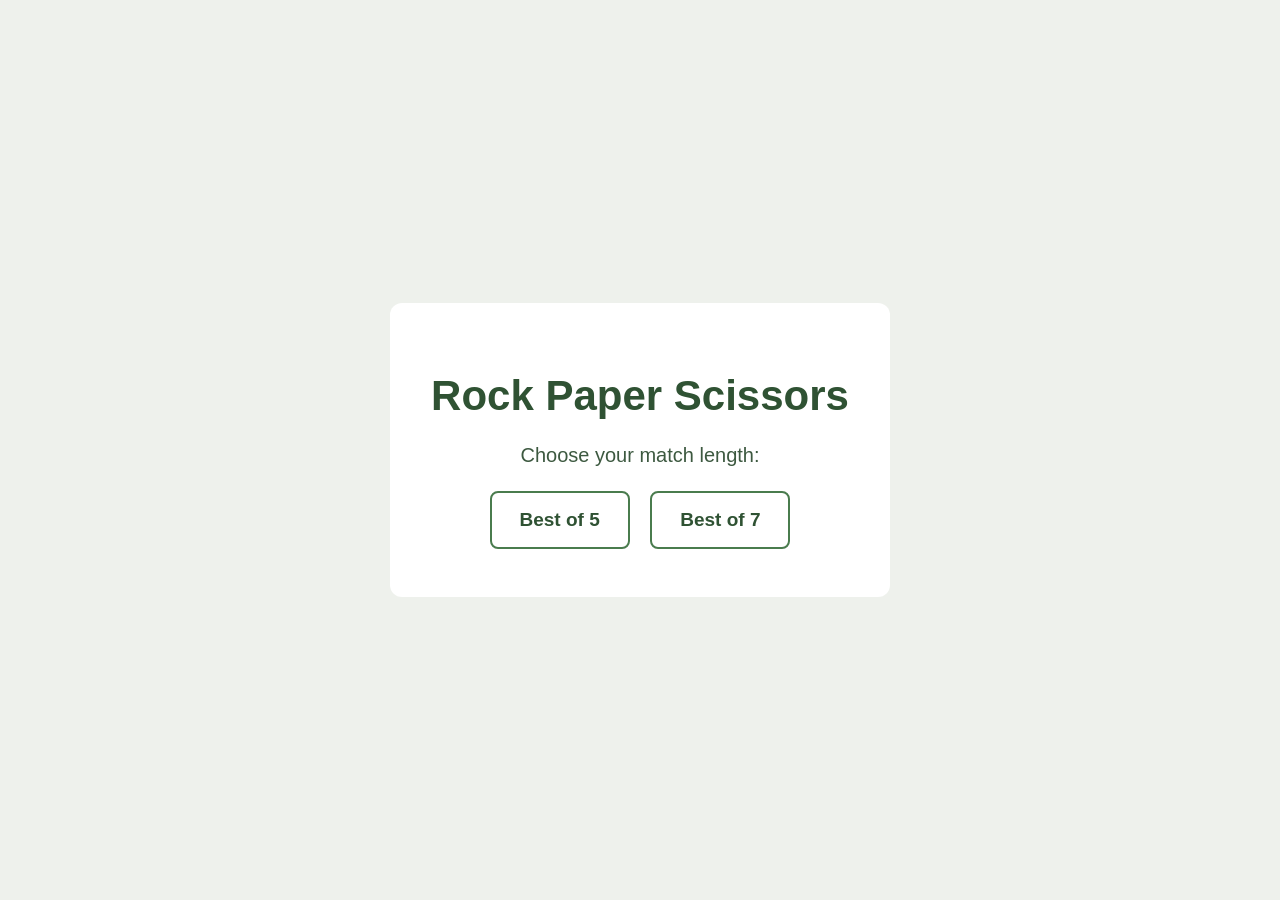
<file: index.html>
<!DOCTYPE html>
<html>
    <head>
        <title>Rock Paper Scissors</title>
        <link rel="stylesheet" href="style.css">
        <meta name="viewport" content="width=device-width, initial-scale=1.0">
    </head>
    <body>
        <div class="container">
        <h1>Rock Paper Scissors</h1>

        <div id="startScreen">
            <p id="matchLengthText">Choose your match length:</p>
            <button id="bestOf5">Best of 5</button>
            <button id="bestOf7">Best of 7</button>
        </div>
        <div id="gameScreen">
          <div class="scoreboard">
              <p>You:<span id="playerScore">0</span></p>
              <p>Computer:<span id="computerScore">0</span></p>
          </div>

          <p id="computerChoiceDisplay">Computer's choice: ?</p>
        
          <div class="choices">
              <button id="rock">Rock</button>
              <button id="paper">Paper</button>
              <button id="scissors">Scissors</button>
          </div>
        
          <p id="result">Make your move!</p>
        </div>
        </div>
        <script src="script.js"></script>
    </body>
</html>
</file>
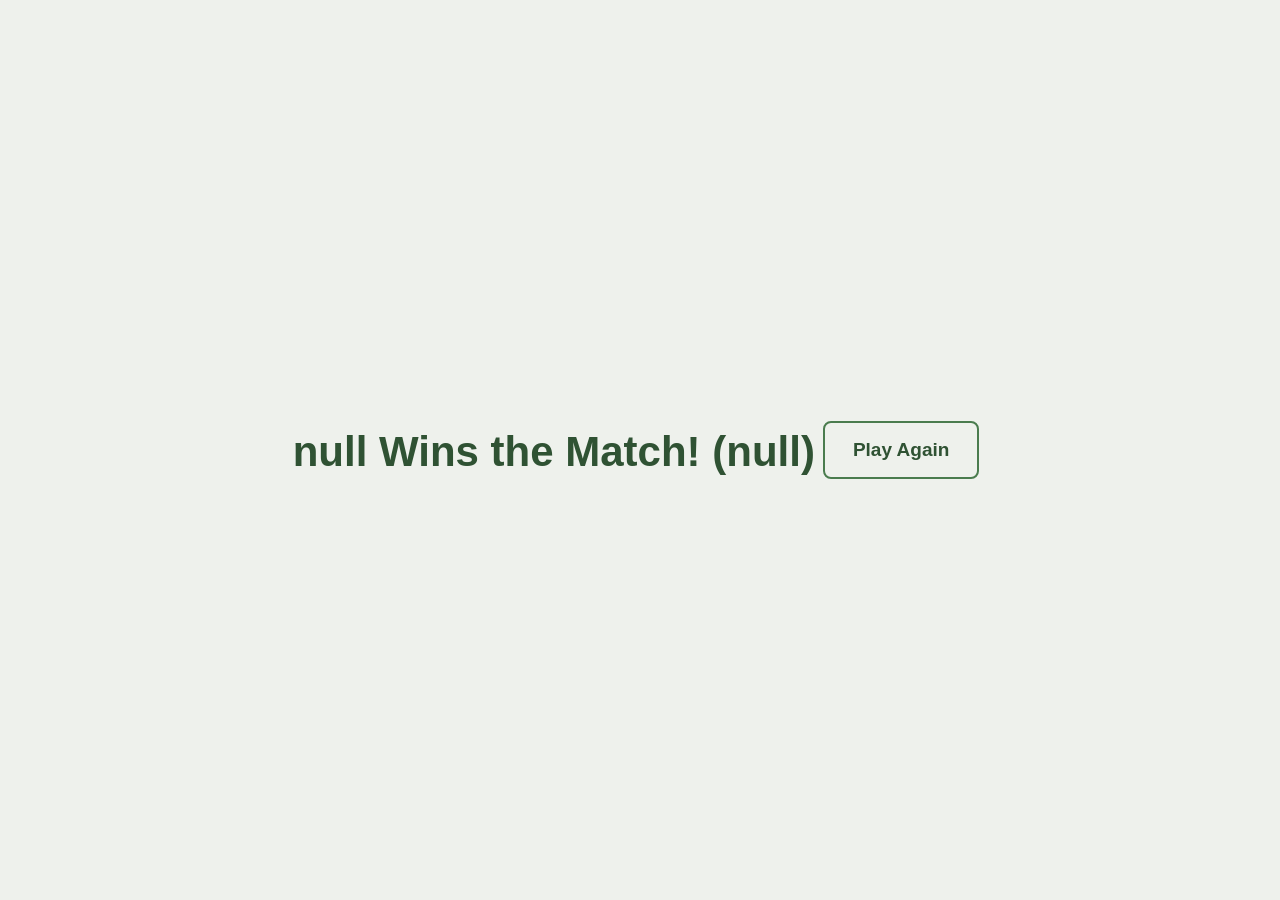
<file: result.html>
<!DOCTYPE html>
<html>
    <head>
        <title>Results</title>
        <link rel="stylesheet" href="style.css">
    </head>
    <body>
        <h1 id="winnerText">loading...</h1>
        
        <button id="playAgain">Play Again</button>

        <script src="results.js"></script>
    </body>
</html>
</file>
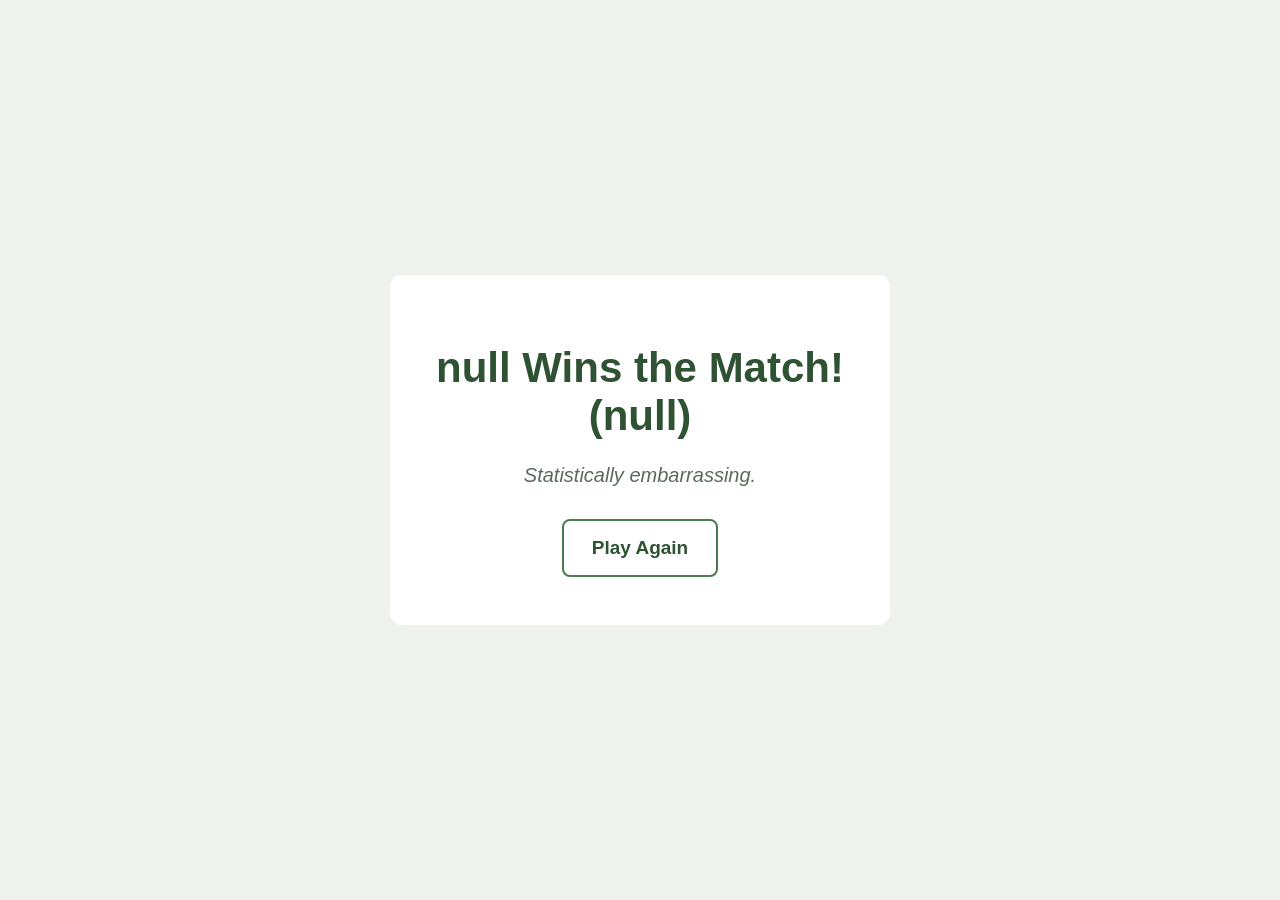
<file: results.html>
<!DOCTYPE html>
<html>
    <head>
        <title>Results</title>
        <link rel="stylesheet" href="style.css">
        <meta name="viewport" content="width=device-width, initial-scale=1.0">
    </head>
    <body>
        <div class="container">
        <h1 id="winnerText">loading...</h1>
        <p id="tauntText"></p>
        <button id="playAgain">Play Again</button>
        </div>
        <script src="results.js"></script>
    </body>
</html>
</file>
<file: style.css>
#gameScreen {
  display: none;
}
body {
    font-family: sans-serif;
    background-color: #eef1ec;
    margin: 0;
    padding: 0;
    display: flex;
    justify-content: center;
    align-items: center;
    min-height: 100vh;
}
.container {
    background-color: #ffffff;
    padding: 40px;
    border-radius: 12px;
    text-align: center;
    max-width: 420px;
    width: 90%;
}
h1 {
  font-size: 42px;
  font-weight: 600;
  color: #2f5233;
  margin-bottom: 24px;
}
button {
    padding: 16px 28px;
    font-size: 19px;
    font-weight: 600;
    margin: 8px;
    border: 2px solid #4a7c4e;
    border-radius: 8px;
    cursor: pointer;
    background-color: transparent;
    color: #2f5233;
}
button:hover {
  background-color: #4a7c4e;
  color: #ffffff;
}
.scoreboard {
  font-size: 20px;
  font-weight: 500;
  color: #3d5940;
  margin: 20px 0;
  display: flex;
  justify-content: center;
  gap: 40px;
}
#result {
  font-size: 28px;
  font-weight: 600;
  margin-top: 20px;
  color: #2f5233;
}
#computerChoiceDisplay {
  font-size: 24px;
  font-weight: 600;
  color: #2f5233;
  margin: 16px 0;
}
#matchLengthText {
  font-size: 20px;
  font-weight: 500;
  color: #3d5940;
  margin-bottom: 16px;
}
#tauntText {
  font-size: 20px;
  color: #5a6b5a;
  font-style: italic;
  margin: 12px 0 24px;
}
</file>
